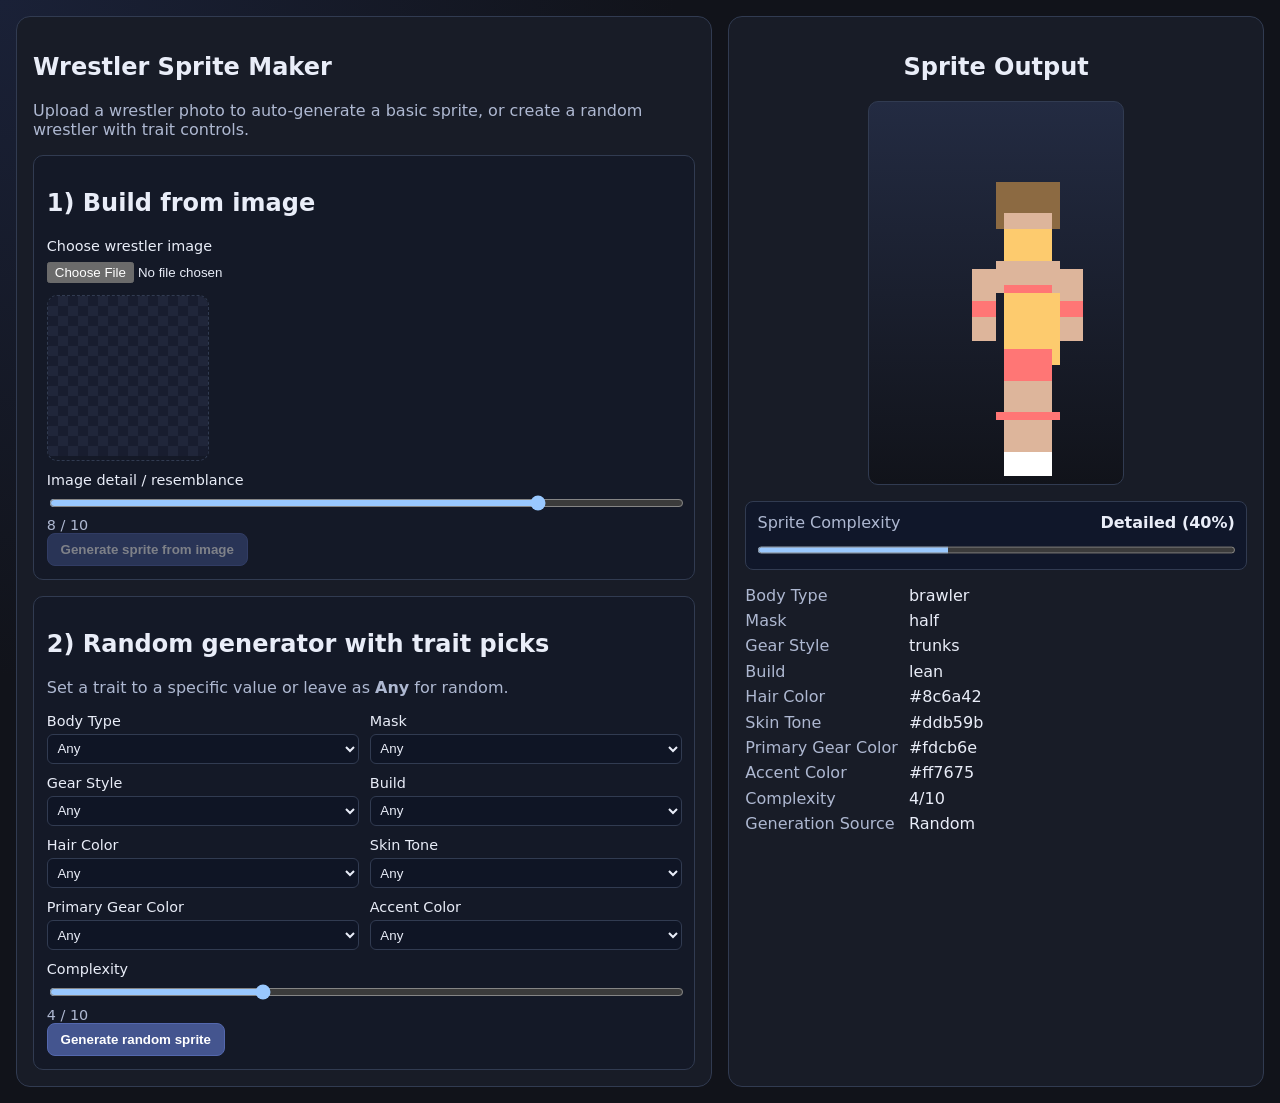
<file: index.html>
<!doctype html>
<html lang="en">
  <head>
    <meta charset="UTF-8" />
    <meta name="viewport" content="width=device-width, initial-scale=1.0" />
    <title>Wrestler Sprite Maker</title>
    <link rel="stylesheet" href="style.css" />
  </head>
  <body>
    <main class="layout">
      <section class="panel">
        <h1>Wrestler Sprite Maker</h1>
        <p class="subtle">Upload a wrestler photo to auto-generate a basic sprite, or create a random wrestler with trait controls.</p>

        <div class="card">
          <h2>1) Build from image</h2>
          <label class="file-input">
            <span>Choose wrestler image</span>
            <input id="imageInput" type="file" accept="image/*" />
          </label>
          <div class="preview-wrap">
            <canvas id="photoPreview" width="160" height="160"></canvas>
          </div>
          <label>Image detail / resemblance
            <input id="imageDetailInput" type="range" min="1" max="10" value="8" />
            <span id="imageDetailValue" class="subtle">8 / 10</span>
          </label>
          <button id="fromImageBtn" type="button" disabled>Generate sprite from image</button>
        </div>

        <div class="card">
          <h2>2) Random generator with trait picks</h2>
          <p class="subtle">Set a trait to a specific value or leave as <strong>Any</strong> for random.</p>
          <div class="grid">
            <label>Body Type
              <select id="bodyTypePref"></select>
            </label>
            <label>Mask
              <select id="maskPref"></select>
            </label>
            <label>Gear Style
              <select id="gearPref"></select>
            </label>
            <label>Build
              <select id="buildPref"></select>
            </label>
            <label>Hair Color
              <select id="hairPref"></select>
            </label>
            <label>Skin Tone
              <select id="skinPref"></select>
            </label>
            <label>Primary Gear Color
              <select id="gearColorPref"></select>
            </label>
            <label>Accent Color
              <select id="accentColorPref"></select>
            </label>
          </div>
          <label>Complexity
            <input id="complexityInput" type="range" min="1" max="10" value="4" />
            <span id="complexityValue" class="subtle">4 / 10</span>
          </label>
          <button id="randomBtn" type="button">Generate random sprite</button>
        </div>
      </section>

      <section class="panel output-panel">
        <h2>Sprite Output</h2>
        <canvas id="spriteCanvas" width="256" height="384" aria-label="Generated wrestler sprite"></canvas>
        <div class="complexity-meter" aria-live="polite">
          <div class="meter-head">
            <span>Sprite Complexity</span>
            <strong id="complexityLabel">Basic</strong>
          </div>
          <progress id="complexityMeter" max="100" value="0"></progress>
        </div>
        <dl id="traitList"></dl>
      </section>
    </main>

    <script src="script.js"></script>
  </body>
</html>
</file>
<file: style.css>
:root {
  color-scheme: dark;
  font-family: Inter, system-ui, -apple-system, Segoe UI, Roboto, sans-serif;
  --bg: #11131a;
  --panel: #1a1f2b;
  --text: #e9edf8;
  --subtle: #aeb8d1;
  --border: #313b51;
  --accent: #7f9bff;
}

* {
  box-sizing: border-box;
}

body {
  margin: 0;
  background: radial-gradient(circle at top left, #1a2137 0%, var(--bg) 40%);
  color: var(--text);
}

.layout {
  display: grid;
  grid-template-columns: 1.3fr 1fr;
  gap: 1rem;
  min-height: 100vh;
  padding: 1rem;
}

.panel {
  background: color-mix(in oklab, var(--panel), black 5%);
  border: 1px solid var(--border);
  border-radius: 14px;
  padding: 1rem;
}

.card {
  margin-top: 1rem;
  padding: 0.8rem;
  border: 1px solid var(--border);
  border-radius: 10px;
  background: #141927;
}

.subtle {
  color: var(--subtle);
}

.file-input {
  display: inline-flex;
  flex-direction: column;
  gap: 0.5rem;
  margin-bottom: 0.7rem;
}

.preview-wrap {
  border: 1px dashed var(--border);
  border-radius: 10px;
  width: fit-content;
  overflow: hidden;
  margin-bottom: 0.7rem;
}

canvas {
  image-rendering: pixelated;
}

#photoPreview {
  width: 160px;
  height: 160px;
  background: repeating-conic-gradient(#20263a 0% 25%, #181d2f 0% 50%) 50% / 20px 20px;
}

button {
  border: 1px solid color-mix(in oklab, var(--accent), black 25%);
  background: color-mix(in oklab, var(--accent), black 35%);
  color: white;
  border-radius: 8px;
  padding: 0.5rem 0.8rem;
  cursor: pointer;
  font-weight: 600;
}

button:disabled {
  opacity: 0.45;
  cursor: not-allowed;
}

.grid {
  display: grid;
  grid-template-columns: repeat(2, minmax(0, 1fr));
  gap: 0.7rem;
  margin-bottom: 0.7rem;
}

label {
  font-size: 0.9rem;
  display: flex;
  flex-direction: column;
  gap: 0.3rem;
}

select {
  padding: 0.35rem;
  border-radius: 6px;
  border: 1px solid var(--border);
  background: #0f1525;
  color: var(--text);
}

.output-panel {
  display: flex;
  flex-direction: column;
  align-items: center;
}

#spriteCanvas {
  width: 256px;
  height: 384px;
  border: 1px solid var(--border);
  border-radius: 10px;
  background: linear-gradient(#232b42, #11131a);
}


input[type="range"] {
  width: 100%;
}

.complexity-meter {
  width: 100%;
  margin-top: 1rem;
  padding: 0.7rem;
  border: 1px solid var(--border);
  border-radius: 8px;
  background: #10172a;
}

.meter-head {
  display: flex;
  justify-content: space-between;
  margin-bottom: 0.4rem;
  color: var(--subtle);
}

#complexityLabel {
  color: var(--text);
}

progress {
  width: 100%;
  height: 14px;
}

#traitList {
  width: 100%;
  margin-top: 1rem;
  display: grid;
  grid-template-columns: auto 1fr;
  gap: 0.4rem 0.7rem;
}

#traitList dt {
  color: var(--subtle);
}

#traitList dd {
  margin: 0;
}

@media (max-width: 920px) {
  .layout {
    grid-template-columns: 1fr;
  }
}
</file>
